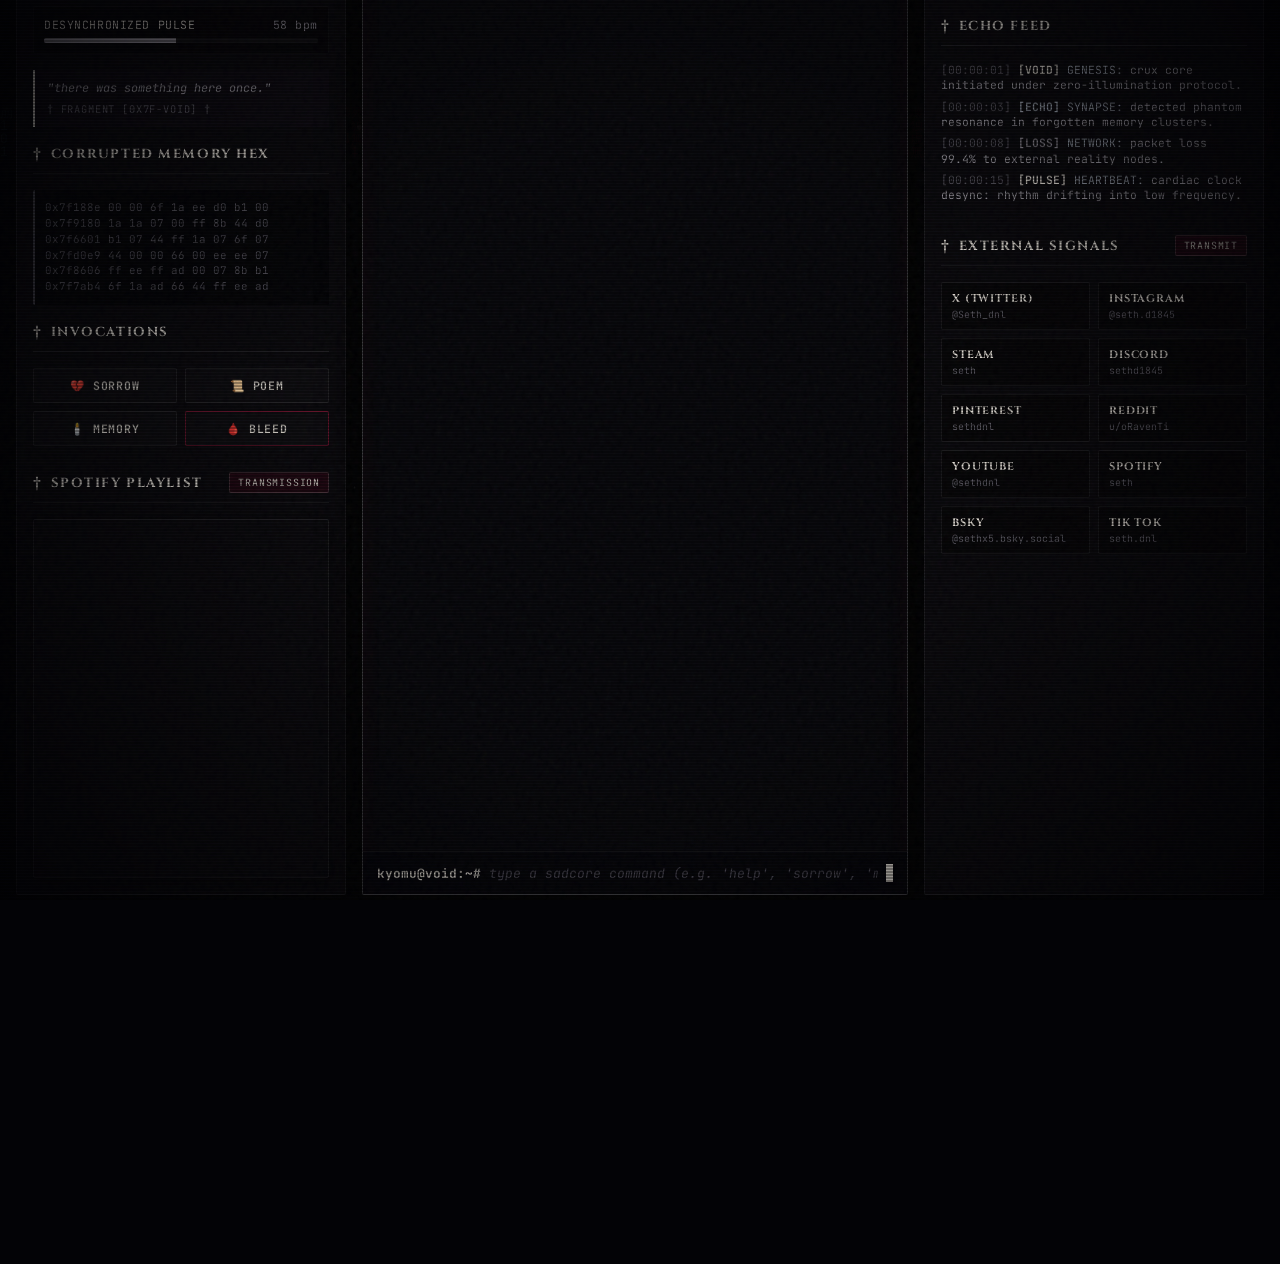
<file: index.html>
<!DOCTYPE html>
<html lang="en">
<head>
  <meta charset="UTF-8">
  <meta name="viewport" content="width=device-width, initial-scale=1.0">
  <meta name="description" content="crux_kyomu.sys - darkcore / sadcore cybernetic terminal & desolation telemetry">
  <meta name="keywords" content="crux_kyomu, darkcore, sadcore, cybernihilism, webcore, gothic terminal, void system">
  <meta name="author" content="Crux Kyomu Void Syndicate">
  <title>† CRUX_KYOMU.SYS // VOID_SECTOR †</title>
  <link rel="stylesheet" href="./assets/css/main.css">
  <link rel="icon" href="./assets/images/crux_sigil.svg" type="image/svg+xml">
</head>
<body>
  <!-- Darkcore Grain & CRT Scanline Overlays -->
  <div class="grain-overlay"></div>
  <div class="scanlines"></div>

  <!-- Ambient Sadcore Canvas Particles -->
  <canvas id="bg-canvas"></canvas>

  <div class="app-container">
    <!-- Header HUD -->
    <header class="sys-header bleed-border">
      <div class="brand-section">
        <div style="width: 38px; height: 38px; display: flex; align-items: center; justify-content: center;">
          <img src="./assets/images/crux_sigil.svg" alt="Crux Sigil" style="width: 100%; height: 100%; filter: drop-shadow(0 0 8px rgba(255,26,83,0.5));">
        </div>
        <div>
          <h1 class="sys-logo-glitch chromatic-text">
            <span class="accent">CRUX</span>_<span style="color:var(--bone-white)">KYOMU</span>.SYS
            <span class="sub-tag">「虚無と崩壊」</span>
          </h1>
        </div>
        <span class="sys-badge">DESOLATION PROTOCOL • CLASS-4</span>
      </div>

      <div class="header-status-panel">
        <div class="status-item">
          <span class="status-label">TIME STREAM</span>
          <span class="status-val" id="sys-clock">2026-09-26 00:00:00 utc [dec-void]</span>
        </div>
        <div class="status-item">
          <span class="status-label">VESSEL STATE</span>
          <span class="status-val" style="color: var(--crimson-bright)">irreversible decay</span>
        </div>
        <div class="theme-switcher">
          <button class="theme-btn active" data-theme="noir">NOIR</button>
          <button class="theme-btn" data-theme="crimson">CRIMSON</button>
          <button class="theme-btn" data-theme="ghost">GHOST</button>
          <button class="theme-btn" data-theme="abyss">ABYSS</button>
          <button class="theme-btn" id="ambient-toggle-btn">🕯️ DRONE: OFF</button>
        </div>
      </div>
    </header>

    <!-- Main Dashboard Grid -->
    <main class="main-grid">
      <!-- Left Panel: Melancholy Gauges & Memory Fragment -->
      <aside class="hud-panel">
        <div class="panel-header">
          <h2 class="panel-title"><span class="crux-icon">†</span> GRIEF & DECAY TELEMETRY</h2>
          <span class="status-label" style="color: var(--crimson-bright)">LIVE</span>
        </div>

        <div class="subsystem-list">
          <div class="subsystem-card">
            <div class="subsystem-meta">
              <span style="color:var(--bone-white)">SORROW INDEX</span>
              <span id="val-sorrow-index" style="color: var(--crimson-bright)">95.4%</span>
            </div>
            <div class="bar-container">
              <div class="bar-fill" style="width: 95.4%;"></div>
            </div>
          </div>

          <div class="subsystem-card">
            <div class="subsystem-meta">
              <span style="color:var(--bone-white)">ENTROPY DECAY RATE</span>
              <span id="val-decay-rate" style="color: var(--ghost-cyan)">0.048 Δ/s</span>
            </div>
            <div class="bar-container">
              <div class="bar-fill" style="width: 68%; background: var(--ghost-cyan);"></div>
            </div>
          </div>

          <div class="subsystem-card">
            <div class="subsystem-meta">
              <span style="color:var(--bone-white)">DESYNCHRONIZED PULSE</span>
              <span id="val-pulse" style="color: var(--faded-rose)">58 bpm</span>
            </div>
            <div class="bar-container">
              <div class="bar-fill" style="width: 48%; background: var(--faded-rose);"></div>
            </div>
          </div>
        </div>

        <div class="memory-fragment">
          <p>"there was something here once."</p>
          <span class="author">† FRAGMENT [0X7F-VOID] †</span>
        </div>

        <div class="panel-header">
          <h2 class="panel-title"><span class="crux-icon">†</span> CORRUPTED MEMORY HEX</h2>
        </div>
        <div class="hex-monitor" id="hex-stream">
          0x7f0120  00 ad de ad  66 00 1a 07<br>
          0x7f0128  b1 ee d0 44  ff 8b 00 00<br>
          0x7f0130  6f 07 de ad  00 00 1a ff
        </div>

        <div class="panel-header">
          <h2 class="panel-title"><span class="crux-icon">†</span> INVOCATIONS</h2>
        </div>
        <div class="action-grid">
          <button class="sys-button action-btn" data-action="sorrow">💔 SORROW</button>
          <button class="sys-button action-btn" data-action="poem">📜 POEM</button>
          <button class="sys-button action-btn" data-action="memory">🕯️ MEMORY</button>
          <button class="sys-button action-btn danger" data-action="bleed">🩸 BLEED</button>
        </div>

        <div class="panel-header" style="margin-top: 10px;">
          <h2 class="panel-title"><span class="crux-icon">†</span> SPOTIFY PLAYLIST</h2>
          <span class="sys-badge" style="font-size:0.62rem;">TRANSMISSION</span>
        </div>
        <div class="spotify-embed-container">
          <iframe 
            data-testid="embed-iframe" 
            style="border-radius:12px" 
            src="https://open.spotify.com/embed/playlist/5Tnhswyzsaw82p5qM2ZqtW?utm_source=generator&si=43b4b83bb3964f24" 
            width="100%" 
            height="352" 
            frameBorder="0" 
            allowfullscreen="" 
            allow="autoplay; clipboard-write; encrypted-media; fullscreen; picture-in-picture" 
            loading="lazy">
          </iframe>
        </div>
      </aside>

      <!-- Center Panel: Terminal Window -->
      <section class="hud-panel" style="padding: 0; background: transparent; border: none;">
        <div class="terminal-window">
          <div class="terminal-header">
            <div class="terminal-title">
              <span style="color: var(--crimson-bright)">†</span> CRUX_KYOMU_CLI // SADCORE TERMINAL SESSION [TTY:0]
            </div>
            <div class="terminal-controls">
              <span class="terminal-dot red"></span>
              <span class="terminal-dot yellow"></span>
              <span class="terminal-dot green"></span>
            </div>
          </div>

          <div class="terminal-body" id="terminal-output">
            <!-- Populated dynamically by terminal.js -->
          </div>

          <div class="terminal-input-row">
            <span class="terminal-prompt">kyomu@void:~#</span>
            <input type="text" id="terminal-cmd-input" class="terminal-input" placeholder="type a sadcore command (e.g. 'help', 'sorrow', 'memory', 'poem', 'bleed', 'kyomu')..." autocomplete="off" autofocus>
            <span class="cursor-sad"></span>
          </div>
        </div>
      </section>

      <!-- Right Panel: Desolate Nodes & Event Stream -->
      <aside class="hud-panel">
        <div class="panel-header">
          <h2 class="panel-title"><span class="crux-icon">†</span> ISOLATED NODES</h2>
          <span class="sys-badge" style="font-size:0.62rem;">DEAD LINKS</span>
        </div>

        <div style="font-size: 0.74rem; display: flex; flex-direction: column; gap: 8px;">
          <div style="display:flex; justify-content:space-between; align-items:center; border-bottom:1px solid rgba(255,255,255,0.04); padding-bottom:4px;">
            <span>tokyo-shibuya-abyss</span>
            <span style="color:var(--text-muted); font-weight:600">timeout [lost]</span>
          </div>
          <div style="display:flex; justify-content:space-between; align-items:center; border-bottom:1px solid rgba(255,255,255,0.04); padding-bottom:4px;">
            <span>neo-kyoto-ruins</span>
            <span style="color:var(--crimson-bright); font-weight:600">corrupted</span>
          </div>
          <div style="display:flex; justify-content:space-between; align-items:center; border-bottom:1px solid rgba(255,255,255,0.04); padding-bottom:4px;">
            <span>orbital-crux-grave</span>
            <span style="color:var(--decay-gray); font-weight:600">silent</span>
          </div>
          <div style="display:flex; justify-content:space-between; align-items:center;">
            <span>abyssal-heart-0</span>
            <span style="color:var(--faded-rose); font-weight:600">isolated [0 bpm]</span>
          </div>
        </div>

        <div class="panel-header" style="margin-top: 10px;">
          <h2 class="panel-title"><span class="crux-icon">†</span> ECHO FEED</h2>
        </div>
        <div id="log-feed" style="max-height: 180px; overflow-y: auto; display: flex; flex-direction: column;">
          <!-- Populated by logs.js -->
        </div>

        <div class="panel-header" style="margin-top: 10px;">
          <h2 class="panel-title"><span class="crux-icon">†</span> EXTERNAL SIGNALS</h2>
          <span class="sys-badge" style="font-size:0.62rem;">TRANSMIT</span>
        </div>
        <div class="social-links-grid">
          <a href="https://x.com/Seth_dnl" target="_blank" rel="noopener noreferrer" class="social-link-item">
            <span class="social-name">X (TWITTER)</span>
            <span class="social-handle">@Seth_dnl</span>
          </a>
          <a href="https://www.instagram.com/seth.d1845/" target="_blank" rel="noopener noreferrer" class="social-link-item">
            <span class="social-name">INSTAGRAM</span>
            <span class="social-handle">@seth.d1845</span>
          </a>
          <a href="https://steamcommunity.com/id/sethdnl/" target="_blank" rel="noopener noreferrer" class="social-link-item">
            <span class="social-name">STEAM</span>
            <span class="social-handle">seth</span>
          </a>
          <a href="https://discord.com/users/997465885503672370" target="_blank" rel="noopener noreferrer" class="social-link-item">
            <span class="social-name">DISCORD</span>
            <span class="social-handle">sethd1845</span>
          </a>
          <a href="https://pinterest.com/sethdnl" target="_blank" rel="noopener noreferrer" class="social-link-item">
            <span class="social-name">PINTEREST</span>
            <span class="social-handle">sethdnl</span>
          </a>
          <a href="https://www.reddit.com/user/oRavenTi/" target="_blank" rel="noopener noreferrer" class="social-link-item">
            <span class="social-name">REDDIT</span>
            <span class="social-handle">u/oRavenTi</span>
          </a>
          <a href="https://www.youtube.com/@sethdnl" target="_blank" rel="noopener noreferrer" class="social-link-item">
            <span class="social-name">YOUTUBE</span>
            <span class="social-handle">@sethdnl</span>
          </a>
          <a href="https://open.spotify.com/user/12157827613?si=49e9026c6cba41d1" target="_blank" rel="noopener noreferrer" class="social-link-item">
            <span class="social-name">SPOTIFY</span>
            <span class="social-handle">seth</span>
          </a>
          <a href="https://bsky.app/profile/sethx5.bsky.social" target="_blank" rel="noopener noreferrer" class="social-link-item">
            <span class="social-name">BSKY</span>
            <span class="social-handle">@sethx5.bsky.social</span>
          </a>
          <a href="https://www.tiktok.com/@seth.dnl" target="_blank" rel="noopener noreferrer" class="social-link-item">
            <span class="social-name">TIK TOK</span>
            <span class="social-handle">seth.dnl</span>
          </a>
        </div>
      </aside>
    </main>

    <!-- Footer -->
    <footer class="sys-footer">
      <div>
        <span>CRUX_KYOMU.SYS // DARKCORE • SADCORE • NIHIL-KERNEL</span>
      </div>
      <div>
        <span>ENTROPY STATUS: <strong style="color: var(--crimson-bright)">irreversible eternal static</strong></span>
      </div>
    </footer>
  </div>

  <script type="module" src="./assets/js/app.js"></script>
</body>
</html>
</file>
<file: assets/css/main.css>
@import url('https://fonts.googleapis.com/css2?family=Cinzel:wght@500;700;900&family=JetBrains+Mono:ital,wght@0,300;0,400;0,600;1,300&family=UnifrakturMaguntia&family=Rajdhani:wght@500;600;700&display=swap');
@import url('./system-theme.css');
@import url('./animations.css');
@import url('./terminal.css');

/* Global Reset & Base */
* {
  box-sizing: border-box;
  margin: 0;
  padding: 0;
}

html, body {
  width: 100%;
  height: 100%;
  background-color: var(--bg-dark);
  color: var(--text-main);
  font-family: var(--font-mono);
  overflow-x: hidden;
  position: relative;
}

#bg-canvas {
  position: fixed;
  top: 0;
  left: 0;
  width: 100vw;
  height: 100vh;
  z-index: 0;
  opacity: 0.35;
  pointer-events: none;
}

/* App Container */
.app-container {
  position: relative;
  z-index: 10;
  min-height: 100vh;
  display: flex;
  flex-direction: column;
  padding: var(--space-md);
  max-width: 1540px;
  margin: 0 auto;
  gap: var(--space-md);
}

/* Header */
.sys-header {
  display: flex;
  justify-content: space-between;
  align-items: center;
  padding: 14px var(--space-lg);
  background: var(--bg-card);
  backdrop-filter: blur(14px);
  border: 1px solid var(--border-glow);
  border-radius: var(--radius-sm);
  box-shadow: 0 4px 25px rgba(0, 0, 0, 0.7);
}

.brand-section {
  display: flex;
  align-items: center;
  gap: 14px;
}

.gothic-symbol {
  font-family: var(--font-gothic);
  font-size: 1.8rem;
  color: var(--crimson-bright);
  line-height: 1;
  text-shadow: 0 0 12px var(--crimson-glow);
}

.sys-logo-glitch {
  font-family: var(--font-display);
  font-size: 1.4rem;
  font-weight: 700;
  letter-spacing: 0.18em;
  color: var(--bone-white);
  display: flex;
  align-items: center;
  gap: 6px;
}

.sys-logo-glitch .accent {
  color: var(--crimson-bright);
  font-weight: 900;
}

.sys-logo-glitch .sub-tag {
  font-size: 0.7rem;
  color: var(--text-muted);
  font-family: var(--font-mono);
  letter-spacing: 0.08em;
}

.sys-badge {
  background: rgba(153, 0, 43, 0.15);
  color: var(--crimson-bright);
  font-size: 0.68rem;
  padding: 3px 8px;
  border-radius: var(--radius-sm);
  border: 1px solid var(--crimson-glow);
  letter-spacing: 0.08em;
}

.header-status-panel {
  display: flex;
  gap: var(--space-lg);
  align-items: center;
}

.status-item {
  display: flex;
  flex-direction: column;
  gap: 2px;
}

.status-label {
  font-size: 0.62rem;
  color: var(--text-muted);
  text-transform: uppercase;
  letter-spacing: 0.1em;
}

.status-val {
  font-size: 0.82rem;
  font-weight: 600;
  color: var(--bone-white);
}

.theme-switcher {
  display: flex;
  gap: 6px;
}

.theme-btn {
  background: rgba(255, 255, 255, 0.03);
  border: 1px solid var(--border-muted);
  color: var(--text-muted);
  padding: 4px 8px;
  font-size: 0.68rem;
  cursor: pointer;
  border-radius: var(--radius-sm);
  font-family: var(--font-mono);
  transition: var(--trans-fast);
}

.theme-btn:hover, .theme-btn.active {
  color: var(--bone-white);
  border-color: var(--crimson-bright);
  background: rgba(153, 0, 43, 0.2);
}

/* Main Dashboard Grid */
.main-grid {
  display: grid;
  grid-template-columns: 330px 1fr 340px;
  gap: var(--space-md);
  flex: 1;
}

@media (max-width: 1200px) {
  .main-grid {
    grid-template-columns: 1fr 1fr;
  }
}

@media (max-width: 820px) {
  .main-grid {
    grid-template-columns: 1fr;
  }
}

/* HUD Panels */
.hud-panel {
  background: var(--bg-card);
  backdrop-filter: blur(12px);
  border: 1px solid var(--border-muted);
  border-radius: var(--radius-sm);
  padding: var(--space-md);
  display: flex;
  flex-direction: column;
  gap: var(--space-md);
  box-shadow: 0 8px 30px rgba(0, 0, 0, 0.6);
  transition: var(--trans-fast);
}

.hud-panel:hover {
  border-color: var(--border-glow);
}

.panel-header {
  display: flex;
  justify-content: space-between;
  align-items: center;
  border-bottom: 1px solid var(--border-muted);
  padding-bottom: 8px;
}

.panel-title {
  font-family: var(--font-display);
  font-size: 0.82rem;
  font-weight: 700;
  letter-spacing: 0.12em;
  color: var(--bone-white);
  display: flex;
  align-items: center;
  gap: 8px;
}

.panel-title .crux-icon {
  color: var(--crimson-bright);
  font-size: 1rem;
}

/* Melancholy Subsystems & Gauges */
.subsystem-list {
  display: flex;
  flex-direction: column;
  gap: 12px;
}

.subsystem-card {
  background: rgba(0, 0, 0, 0.35);
  border: 1px solid rgba(255, 255, 255, 0.04);
  padding: 10px;
  border-radius: var(--radius-sm);
  display: flex;
  flex-direction: column;
  gap: 6px;
}

.subsystem-meta {
  display: flex;
  justify-content: space-between;
  font-size: 0.72rem;
  letter-spacing: 0.05em;
}

.bar-container {
  width: 100%;
  height: 5px;
  background: rgba(255, 255, 255, 0.05);
  border-radius: 2px;
  overflow: hidden;
}

.bar-fill {
  height: 100%;
  background: var(--crimson-blood);
  box-shadow: 0 0 8px var(--crimson-glow);
  transition: width 0.6s cubic-bezier(0.16, 1, 0.3, 1);
}

/* Poetic Memory Fragments */
.memory-fragment {
  background: rgba(18, 14, 24, 0.5);
  border-left: 2px solid var(--crimson-bright);
  padding: 10px 12px;
  font-size: 0.74rem;
  line-height: 1.5;
  color: var(--text-main);
  font-style: italic;
  display: flex;
  flex-direction: column;
  gap: 4px;
}

.memory-fragment .author {
  font-size: 0.65rem;
  color: var(--text-muted);
  font-style: normal;
  text-transform: uppercase;
  letter-spacing: 0.08em;
}

/* Hex & Sorrow Stream */
.hex-monitor {
  font-size: 0.68rem;
  line-height: 1.45;
  color: var(--decay-gray);
  max-height: 140px;
  overflow: hidden;
  background: rgba(3, 3, 6, 0.8);
  padding: 10px;
  border-radius: var(--radius-sm);
  font-family: var(--font-mono);
  border-left: 2px solid var(--crimson-blood);
}

/* Darkcore Action Buttons */
.action-grid {
  display: grid;
  grid-template-columns: 1fr 1fr;
  gap: 8px;
}

.sys-button {
  background: rgba(255, 255, 255, 0.02);
  border: 1px solid var(--border-muted);
  color: var(--bone-white);
  padding: 9px;
  font-family: var(--font-mono);
  font-size: 0.72rem;
  font-weight: 600;
  letter-spacing: 0.08em;
  text-transform: uppercase;
  cursor: pointer;
  border-radius: var(--radius-sm);
  transition: var(--trans-fast);
  display: flex;
  align-items: center;
  justify-content: center;
  gap: 6px;
}

.sys-button:hover {
  background: rgba(153, 0, 43, 0.25);
  border-color: var(--crimson-bright);
  color: #ffffff;
  box-shadow: 0 0 14px var(--crimson-glow);
}

.sys-button.danger {
  border-color: rgba(255, 26, 83, 0.35);
  color: var(--crimson-bright);
}

.sys-button.danger:hover {
  background: var(--crimson-bright);
  color: #000;
  box-shadow: 0 0 16px var(--crimson-glow);
}

/* Social / External Links */
.social-links-grid {
  display: grid;
  grid-template-columns: 1fr 1fr;
  gap: 8px;
}

.social-link-item {
  display: flex;
  flex-direction: column;
  gap: 2px;
  background: rgba(0, 0, 0, 0.4);
  border: 1px solid var(--border-muted);
  border-radius: var(--radius-sm);
  padding: 8px 10px;
  text-decoration: none;
  transition: var(--trans-fast);
}

.social-link-item:hover {
  border-color: var(--border-glow);
  background: rgba(255, 255, 255, 0.04);
  box-shadow: 0 0 10px var(--border-glow);
  transform: translateY(-1px);
}

.social-name {
  font-family: var(--font-display);
  font-size: 0.68rem;
  font-weight: 700;
  letter-spacing: 0.08em;
  color: var(--bone-white);
}

.social-handle {
  font-family: var(--font-mono);
  font-size: 0.62rem;
  color: var(--text-muted);
}

/* Spotify Embed Widget */
.spotify-embed-container {
  width: 100%;
  border-radius: var(--radius-sm);
  overflow: hidden;
  box-shadow: 0 4px 20px rgba(0, 0, 0, 0.6);
  border: 1px solid var(--border-muted);
  transition: var(--trans-fast);
}

.spotify-embed-container:hover {
  border-color: var(--border-glow);
}

/* Footer Status Bar */
.sys-footer {
  display: flex;
  justify-content: space-between;
  align-items: center;
  padding: 10px var(--space-md);
  background: var(--bg-card);
  border: 1px solid var(--border-muted);
  border-radius: var(--radius-sm);
  font-size: 0.72rem;
  color: var(--text-muted);
}
</file>
